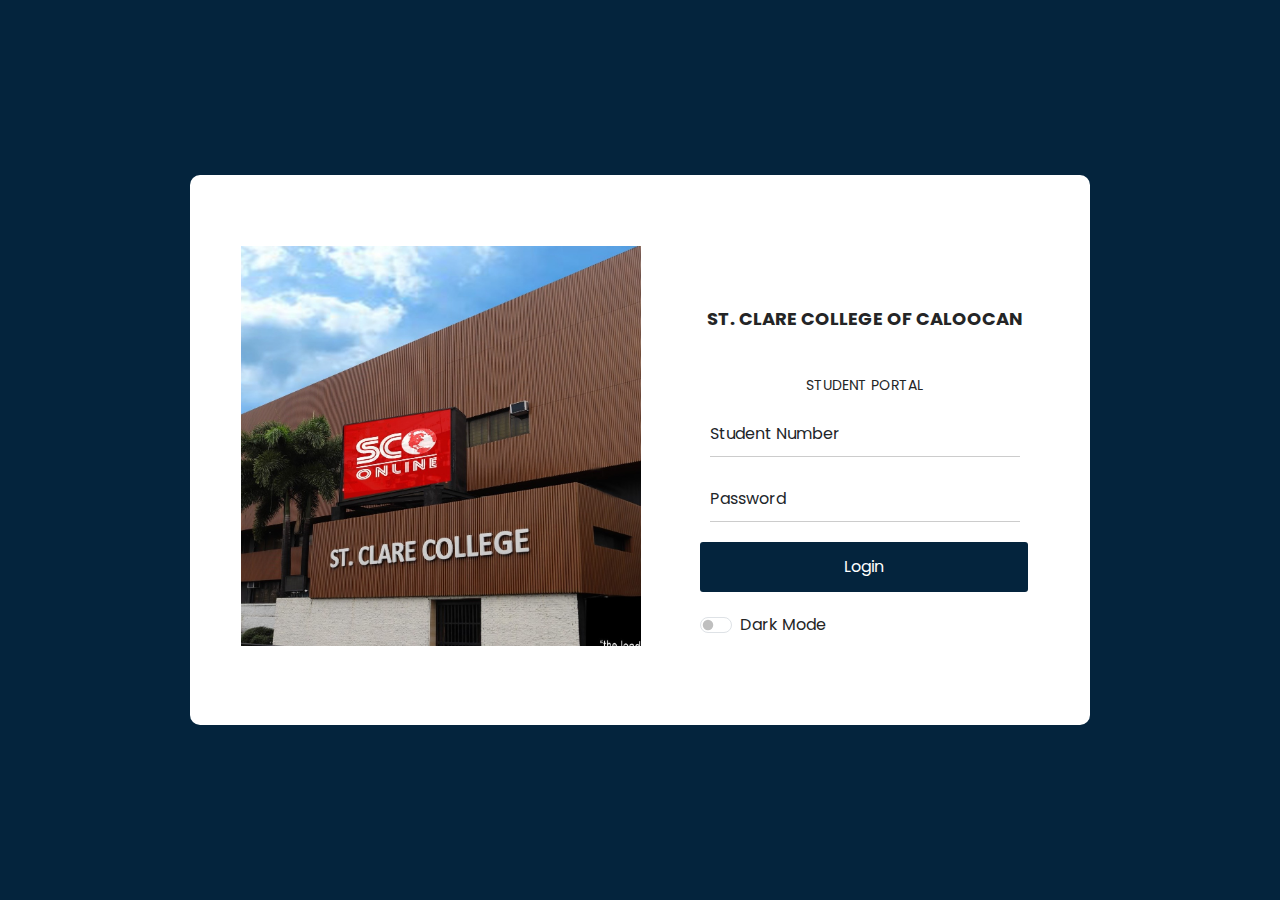
<file: index.html>
<!DOCTYPE html>
<html lang="en">
<head>
    <meta charset="UTF-8">
    <meta name="viewport" content="width=device-width, initial-scale=1">
    <title>
        Student Portal
    </title>
    <link href="assets/img/sclogo.webp" rel="icon">
    <link href="assets/login/bootstrap/css/student_login.css" rel="stylesheet">
    <link href="assets/login/bootstrap/css/student_login_darkmode.css" rel="stylesheet">
    <link href="assets/login/bootstrap/css/student_login_mediascreen.css" rel="stylesheet">
    <link href="https://cdn.jsdelivr.net/npm/bootstrap@5.3.3/dist/css/bootstrap.min.css" 
          rel="stylesheet" 
          integrity="sha384-QWTKZyjpPEjISv5WaRU9OFeRpok6YctnYmDr5pNlyT2bRjXh0JMhjY6hW+ALEwIH" 
          crossorigin="anonymous">
</head>
<body>
    <form action="student_information.html">
        <div class="wrapper">
            <div class="container authentication">
                <div class="row">

                    <div class="col-md-6 logo">
                        <img src="assets/img/light.jpg" alt="left side login image">
                        <img src="assets/img/night.jpg" alt="left side login image" class="dim">
                    </div>

                    <div class="col-md-6 form">
                        <div class="iform">
                            <h1>ST. CLARE COLLEGE OF CALOOCAN</h1>
                            <p>STUDENT PORTAL</p>
                        <div class="text-field">
                            <input type="text" class="input" autocomplete="off" required>
                            <label for="email">Student Number</label>
                        </div>

                        <div class="text-field">
                            <input type="password" class="input" required>
                            <label for="pass">Password</label>
                        </div>
                        <div class="submit">
                            <input type="submit" value="Login">
                        </div>
                        <div class="form-check form-switch">
                            <input type="checkbox" class="form-check-input" id="checkbox" onclick="Mode()">
                            <label class="form-check-label" for="checkbox">Dark Mode</label>
                        </div>
                        </div>
                    </div>
                    
                </div>
            </div>
        </div>
    </form>

    <script>
        if (localStorage.getItem('theme') == 'dark') {
            Mode();

            if (document.getElementById('checkbox').checked) {
                localStorage.setItem('checkbox', true);
            }
        }

        function Mode() {
            let night = document.body.classList.toggle('darkmode');

            if (night) {
                Mode.checked = true;
                localStorage.setItem('theme', 'dark');
                document.getElementById('checkbox').setAttribute('checked', 'checked');
            }
            else {
                Mode.checked = true;
                localStorage.removeItem('theme', 'dark');
            }
        }
    </script>
</body>
</html>
</file>
<file: assets/login/bootstrap/css/student_login.css>
@import url('https://fonts.googleapis.com/css2?family=Frank+Ruhl+Libre&family=Poppins&display=swap');

:root {
    --primary-hue: #04243D;
    --text-color: #ffffff;
    --second-hue: #e8e8e8;
    --elements-hue: #242526;
    --system-fonts: Poppins, San-serif;
    --darkmode-hue: #121212;
    --darkmode-text: #d1d1cf;
}

* {
  font-family: var(--system-fonts);
}
html {
  background-color: var(--primary-hue);
}
img {
  width: 400px;
  position: absolute;
  top: 70px;
  left: 50px;
  transition: 2s ease;
  opacity: 1;
}
.dim {
    width: 400px;
    position: absolute;
    top: 70px;
    left: 50px;
    transition: 2s ease;
    opacity: 0;
}

/* student login */

.wrapper {
    background: var(--primary-hue);
    padding: 0 20px 0 20px;
    transition: 5s;
}
.authentication {
    display: flex;
    justify-content: center;
    align-items: center;
    min-height: 100vh;
    transition: 2.5s ease;
}
.logo {
    background-position: center;
    background-size: cover;
    background-repeat: no-repeat;
    border-radius: 8px 0 0 8px;
    position: relative;
}
.row {
    width: 900px;
    height: 550px;
    border: solid thin transparent;
    border-radius: 10px;
    background: var(--text-color);
    padding: 0;
    transition: 2.5s ease;
}
.text {
    position: absolute;
    top: 50%;
    left: 50%;
    transform: translate(-50%, -50%);
}
.text p {
    color: var(--text-color);
    font-size: 20px;
}
.form {
    display: flex;
    justify-content: center;
    align-items: center;
    position: relative;
}
.iform {
    width: 330px;
    box-sizing: border-box;
}
.iform h1 {
    font-weight: 700;
    text-align: center;
    margin-bottom: 45px;
    color: var(--elements-hue);
    font-size: 18px;
}
p {
    text-align: center;
    color: var(--elements-hue);
    font-size: 14px;
}
.text-field {
    display: flex;
    flex-direction: column;
    position: relative;
    padding: 0 10px 0 10px;
}
.input {
    height: 45px;
    width: 100%;
    background: transparent;
    border: none;
    border-bottom: solid thin rgba(0, 0, 0, 0.2);
    outline: none;
    margin-bottom: 20px;
    color: var(--primary-hue);
}
.form .text-field label {
    position: absolute;
    top: 10px;
    left: 10px;
    pointer-events: none;
    transition: 1s ease;
}
.text-field input:focus ~ label {
    top: -10px;
    font-size: 13px;
}
.text-field input:valid ~ label {
    top: -10px;
    font-size: 13px;
    color: var(--primary-hue);
}
.text-field input:focus, .text-field input:valid {
    border-bottom: 1px solid var(--primary-hue);
}
input[type=submit] {
    background-color: var(--primary-hue);
    width: 328px;
    height: 50px;
    text-align: center;
    display: block;
    border: none;
    border-radius: 3px;
    color: var(--text-color);
}
input[type=submit]:hover {
    background-color: var(--elements-hue);
    width: 328px;
    height: 50px;
    text-align: center;
    display: block;
    border: none;
    border-radius: 3px;
    color: var(--text-color);
    transition: .5s ease;
}
input[type=submit]:active {
    background-color: var(--primary-hue);
    width: 328px;
    height: 50px;
    text-align: center;
    display: block;
    border: none;
    border-radius: 3px;
    color: var(--text-color);
}
.checkbox {
    width: 300px;
    margin: 100px auto;
}
.form-switch {
    margin: 1em 0;
    position: absolute;
    padding: 5px 8px 3px 5px;
}
.form-switch label {
    color: var(--elements-hue);
}
</file>
<file: assets/login/bootstrap/css/student_login_darkmode.css>
@import url('https://fonts.googleapis.com/css2?family=Frank+Ruhl+Libre&family=Poppins&display=swap');

:root {
    --primary-hue: #04243D;
    --text-color: #ffffff;
    --second-hue: #e8e8e8;
    --elements-hue: #242526;
    --system-fonts: Poppins, San-serif;
    --darkmode-hue: #121212;
    --darkmode-text: #d1d1cf;
}

.darkmode {
    background-color: var(--darkmode-hue);
    color: var(--darkmode-text);
    transition: .5 ease;

    .wrapper {
        background-color: var(--darkmode-hue);
        color: var(--darkmode-text);
        transition: .5s ease;
    }
    .row {
        background-color: transparent;
        transition: 1s ease;
        border: solid thin var(--elements-hue);
    }
    img {
        opacity: 0;
    }
    .dim {
        opacity: 1;
    }
    .iform h1, .iform p {
        color: var(--darkmode-text);
    }
    .input {
        border-bottom: solid thin var(--elements-hue);
    }
    .text-field .input:focus, .text-field .input:valid {
        border-bottom: solid thin var(--elements-hue);
        color: var(--darkmode-text);
    }
    .text-field input:valid ~ label {
        color: transparent;
    }
    input[type=submit] {
        background-color: var(--elements-hue);
        color: var(--darkmode-text);
    }
    input[type=submit]:hover {
        background-color: var(--darkmode-text);
        color: var(--elements-hue);
    }
}
</file>
<file: assets/login/bootstrap/css/student_login_mediascreen.css>
@media only screen and (max-width: 768px)
{
    .logo {
        border-radius: 10px 10px 0 0;
    }
    img {
        width: 120px;
        position: absolute;
        top: 70%;
        left: 50%;
        transform: translate(-50%, -50%);
        border-radius: 50%;
        opacity: 1;
    }
    .dim {
        width: 120px;
        position: absolute;
        top: 70%;
        left: 50%;
        transform: translate(-50%, -50%);
        border-radius: 50%;
        opacity: 0;
    }
    .text p, i {
        font-size: 16px;
    }
    .row {
        max-width: 420px;
        width: 100%;
    }
}
</file>
